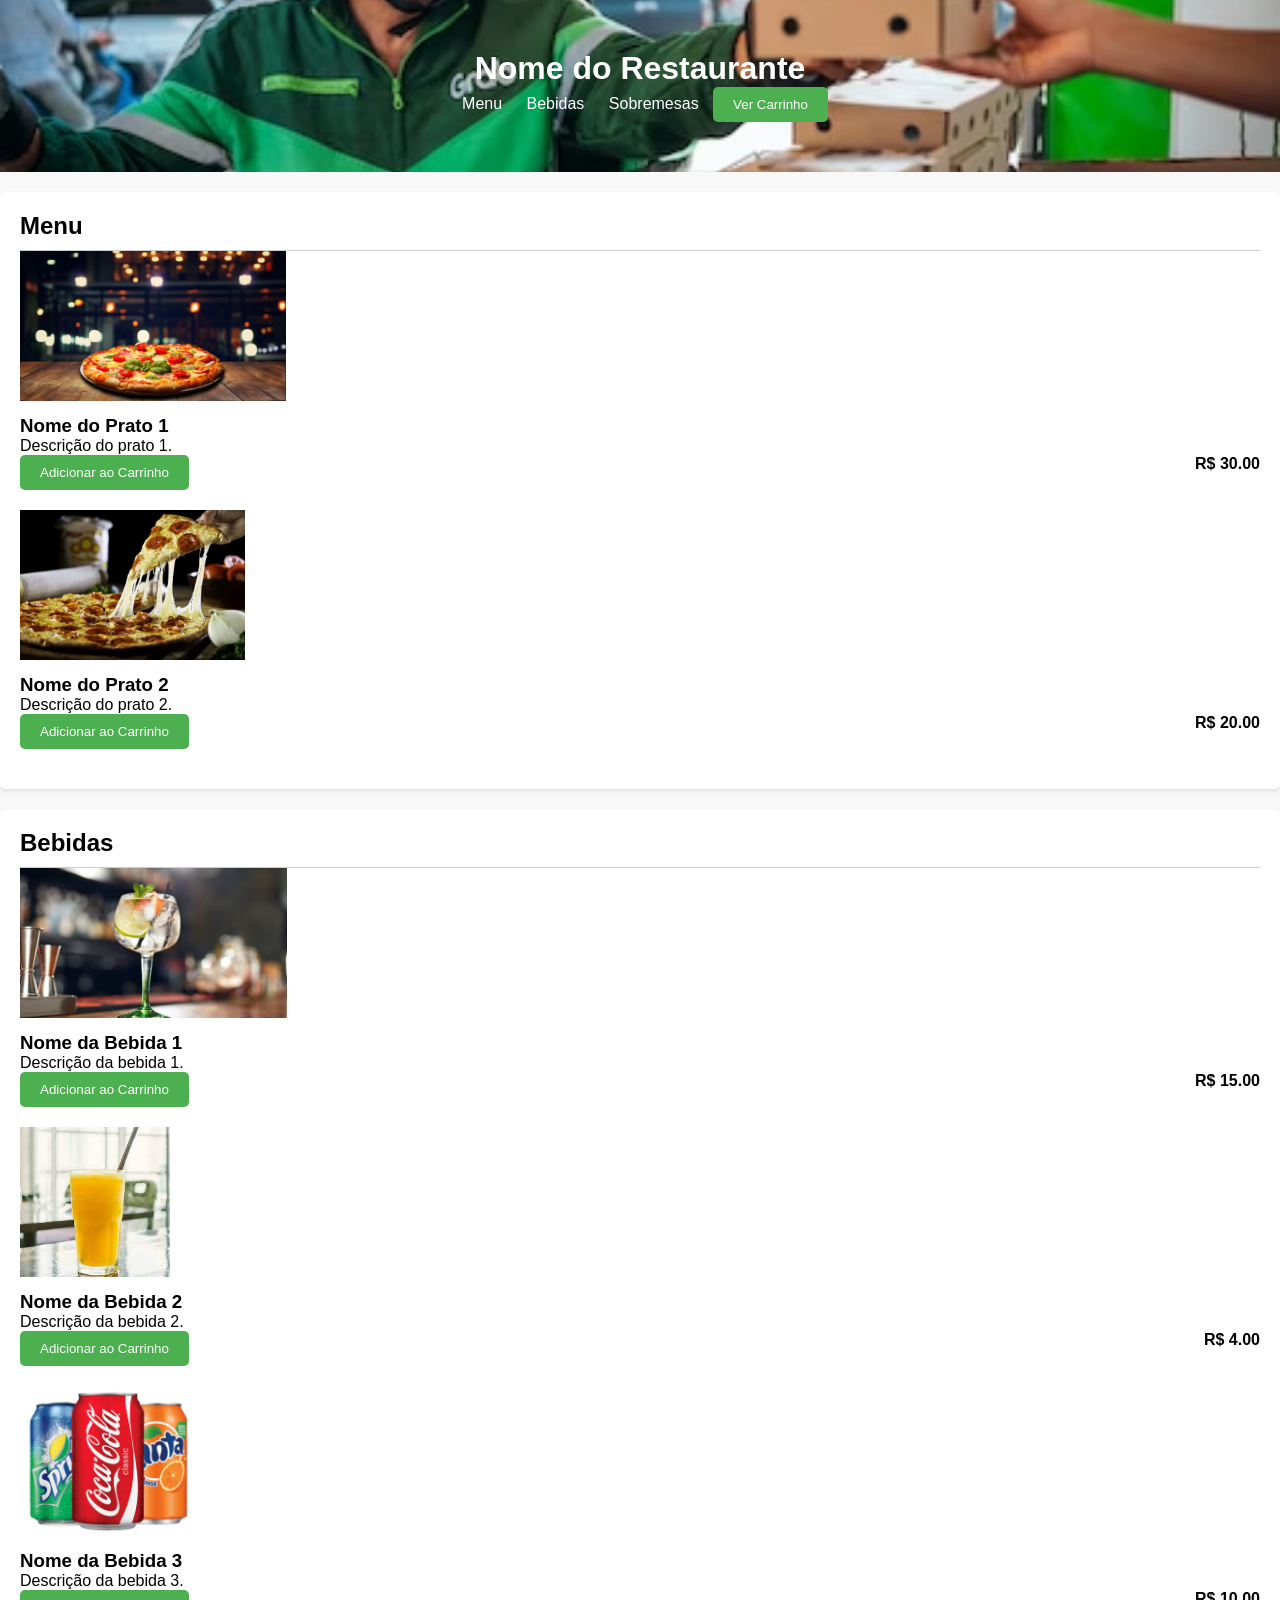
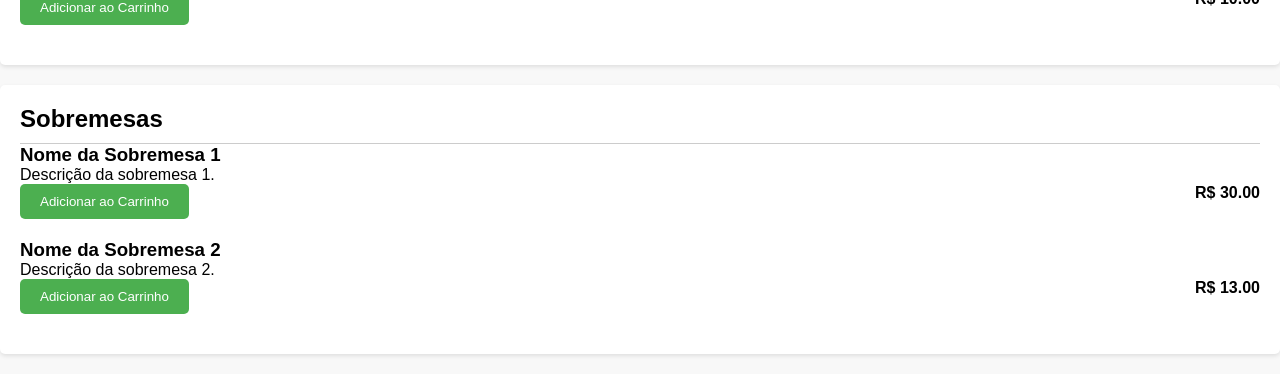
<file: index.html>
<!DOCTYPE html>
<html lang="en">

<head>
    <meta charset="UTF-8">
    <meta name="viewport" content="width=device-width, initial-scale=1.0">
    <title>Guias com Conteúdos Diferentes</title>
    <link rel="stylesheet" href="style.css">
</head>

<body>
    <header>
        <h1>Nome do Restaurante</h1>
        <nav>
            <a href="#menu">Menu</a>
            <a href="#bebidas">Bebidas</a>
            <a href="#sobremesas">Sobremesas</a>
            <button onclick="verCarrinho()">Ver Carrinho</button>
        </nav>
    </header>

    <section id="menu">
        <h2>Menu</h2>
        <div class="item">
            <img src="img/massa-de-pizza-1170x659.webp" alt="Imagem do Prato 1">
            <h3>Nome do Prato 1</h3>
            <p>Descrição do prato 1.</p>
            <span>R$ 30.00</span>
            <button onclick="adicionarAoCarrinho('Nome do Prato 1', 30.00)">Adicionar ao Carrinho</button>
        </div>
        <div class="item">
            <img src="img/Pizza-31.webp" alt="Imagem do Prato 1">
            <h3>Nome do Prato 2</h3>
            <p>Descrição do prato 2.</p>
            <span>R$ 20.00</span>
            <button onclick="adicionarAoCarrinho('Nome do Prato 2', 20.00)">Adicionar ao Carrinho</button>
        </div>
        <!-- Adicione mais itens do menu aqui -->
    </section>

    <section id="bebidas">
        <h2>Bebidas</h2>

        <div class="item">
            <img src="img/receitas-de-drinks-com-gin-1200x675.jpg" alt="Imagem do Prato 1">
            <h3>Nome da Bebida 1</h3>
            <p>Descrição da bebida 1.</p>
            <span>R$ 15.00</span>
            <button onclick="adicionarAoCarrinho('Nome da Bebida 1', 15.00)">Adicionar ao Carrinho</button>
        </div>

        <div class="item">
            <img src="img/suco de laranja.jpg" alt="Imagem do Prato 1">
            <h3>Nome da Bebida 2</h3>
            <p>Descrição da bebida 2.</p>
            <span>R$ 4.00</span>
            <button onclick="adicionarAoCarrinho('Nome da Bebida 2', 4.00)">Adicionar ao Carrinho</button>
        </div>

        <div class="item">
            <img src="img/REFRIGERANTE.png" alt="Imagem do Prato 1">
            <h3>Nome da Bebida 3</h3>
            <p>Descrição da bebida 3.</p>
            <span>R$ 10.00</span>
            <button onclick="adicionarAoCarrinho('Nome da Bebida 3', 10.00)">Adicionar ao Carrinho</button>
        </div>

        <!-- Adicione mais itens de bebidas aqui -->

    </section>

    <section id="sobremesas">
        <h2>Sobremesas</h2>
        <div class="item">
            <h3>Nome da Sobremesa 1</h3>
            <p>Descrição da sobremesa 1.</p>
            <span>R$ 30.00</span>
            <button onclick="adicionarAoCarrinho('Nome da Sobremesa 1', 30.00)">Adicionar ao Carrinho</button>
        </div>
        <div class="item">
            <h3>Nome da Sobremesa 2</h3>
            <p>Descrição da sobremesa 2.</p>
            <span>R$ 13.00</span>
            <button onclick="adicionarAoCarrinho('Nome da Sobremesa 2', 13.00)">Adicionar ao Carrinho</button>
        </div>
        <!-- Adicione mais itens de sobremesas aqui -->
    </section>

    <div id="carrinho" style="display: none;">
        <h2>Carrinho</h2>
        <ul id="lista-carrinho">
            <!-- Itens do carrinho serão exibidos aqui -->
        </ul>
    </div>

    <script src="script.js" defer></script>
    <script src="carrinho.js" defer></script>

</body>

</html>
</file>
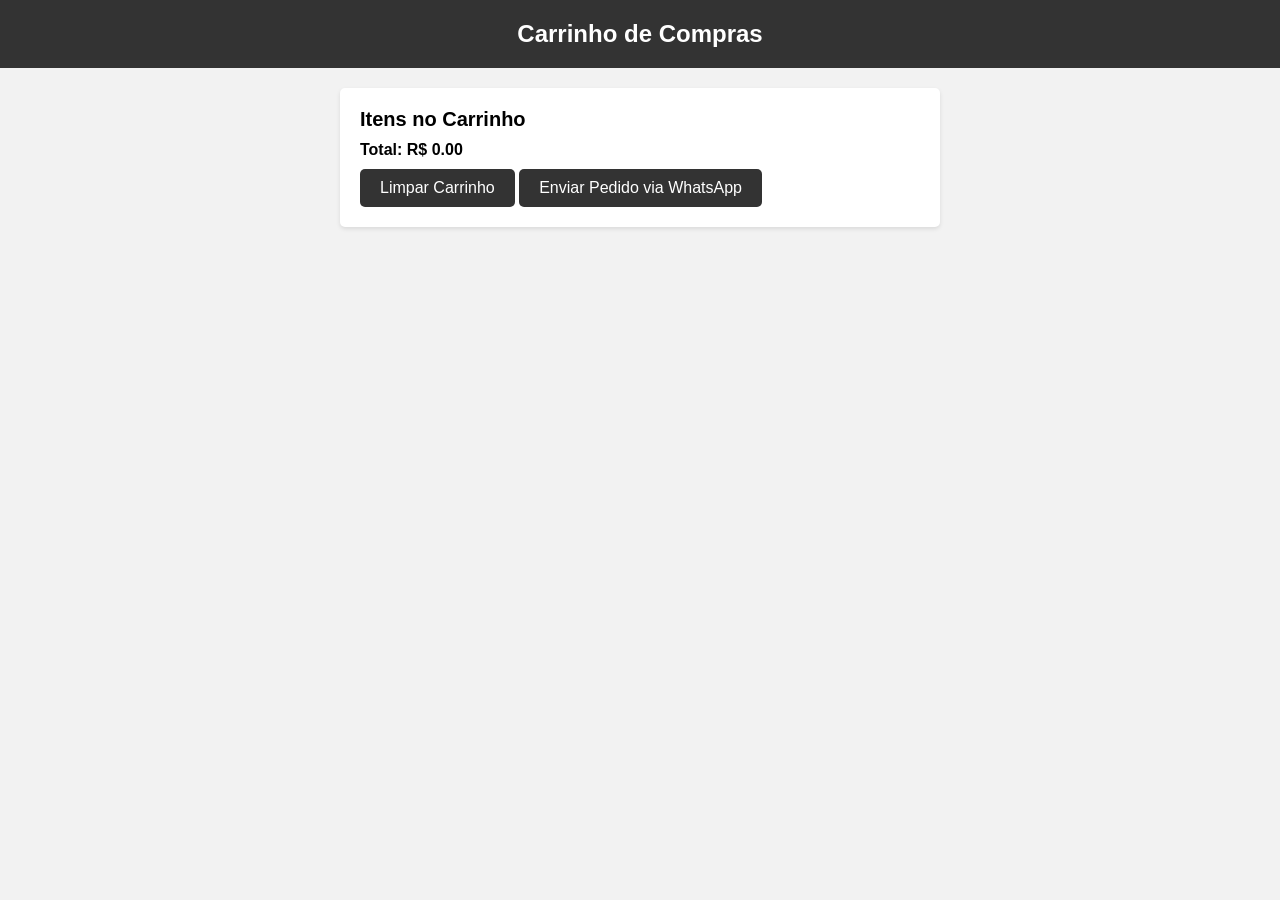
<file: carrinho.html>
<!DOCTYPE html>
<html lang="en">

<head>
    <meta charset="UTF-8">
    <meta name="viewport" content="width=device-width, initial-scale=1.0">
    <title>Carrinho de Compras</title>
    <link rel="stylesheet" href="carrinho.css">
</head>

<body>
    <header>
        <h1>Carrinho de Compras</h1>
    </header>

    <div id="carrinho">
        <h2>Itens no Carrinho</h2>
        <ul id="lista-carrinho">
            <!-- Itens do carrinho serão exibidos aqui -->
        </ul>
        <p id="total-carrinho">Total: R$ 0.00</p>
        <button onclick="limparCarrinho()">Limpar Carrinho</button>
        <button onclick="enviarPedidoParaWhatsApp()">Enviar Pedido via WhatsApp</button>

    </div>
    

    <script src="carrinho.js" defer></script>
</body>

</html>
</file>
<file: style.css>
/* Reset CSS */
* {
  box-sizing: border-box;
  margin: 0;
  padding: 0;
}

/* Estilo para o corpo da página */
body {
  font-family: Arial, sans-serif;
  background-color: #f8f8f8;
}

/* Estilo para o cabeçalho */
header {
  background-image: url('img/photo-1695653422543-7da6d6744364.avif');
  background-size: cover;
  background-position: center;
  color: #fff;
  text-align: center;
  padding: 50px;
}

/* Estilo para a barra de navegação */
nav a {
  color: #fff;
  text-decoration: none;
  margin: 0 10px;
}

/* Estilo para as seções da página */
section {
  background-color: #fff;
  padding: 20px;
  margin: 20px 0;
  border-radius: 5px;
  box-shadow: 0 2px 4px rgba(0, 0, 0, 0.1);
}

/* Estilo para os títulos secundários */
h2 {
  border-bottom: 1px solid #ccc;
  padding-bottom: 10px;
}

/* Estilo para os itens da lista */
.item {
  margin-bottom: 20px;
}

/* Estilo para o título dos itens da lista */
.item h3 {
  margin: 0;
}

/* Estilo para informações adicionais dos itens da lista */
.item span {
  float: right;
  font-weight: bold;
}

/* Estilo para a seção do carrinho de compras */
#carrinho {
  background-color: #fff;
  padding: 20px;
  border-radius: 5px;
  box-shadow: 0 2px 4px rgba(0, 0, 0, 0.1);
}

/* Estilo para o título da seção do carrinho de compras */
#carrinho h2 {
  color: #333;
  text-align: center;
}

/* Estilo para a lista de itens no carrinho de compras */
#carrinho #lista-carrinho {
  list-style-type: none;
  padding: 0;
}

/* Estilo para cada item na lista de itens do carrinho de compras */
#carrinho #lista-carrinho li {
  margin-bottom: 10px;
}

/* Estilo para os botões na página */
button {
  background-color: #4caf50;
  color: #fff;
  padding: 10px 20px;
  border: none;
  border-radius: 5px;
  cursor: pointer;
  transition: background-color 0.3s ease;
}

/* Efeito de hover para os botões */
button:hover {
  background-color: #45a049;
}

/* Estilo para as imagens dos itens */
.item img {
  max-width: 100%;
  height: auto;
  margin-bottom: 10px;
  max-height: 150px;
}
</file>
<file: carrinho.css>
/* Reset CSS */
* {
    box-sizing: border-box;
    margin: 0;
    padding: 0;
  }
  
  /* Estilo para o corpo da página */
  body {
    font-family: Arial, sans-serif;
    background-color: #f2f2f2;
  }
  
  /* Estilo para o cabeçalho */
  header {
    background-color: #333;
    color: #fff;
    text-align: center;
    padding: 20px 0;
  }
  
  /* Estilo para o título do cabeçalho */
  header h1 {
    font-size: 24px;
  }
  
  /* Estilo para a seção do carrinho de compras */
  #carrinho {
    background-color: #fff;
    border-radius: 5px;
    box-shadow: 0 2px 4px rgba(0, 0, 0, 0.1);
    margin: 20px auto;
    padding: 20px;
    max-width: 600px;
  }
  
  /* Estilo para o título da seção do carrinho de compras */
  #carrinho h2 {
    font-size: 20px;
    margin-bottom: 10px;
  }
  
  /* Estilo para a lista de itens no carrinho de compras */
  #carrinho #lista-carrinho {
    list-style-type: none;
    padding: 0;
  }
  
  /* Estilo para cada item na lista de itens do carrinho de compras */
  #carrinho #lista-carrinho li {
    border-bottom: 1px solid #ccc;
    margin-bottom: 10px;
    padding-bottom: 10px;
  }
  
  /* Estilo para o total do carrinho */
  #carrinho #total-carrinho {
    font-weight: bold;
    margin-top: 10px;
  }
  
  /* Estilo para os botões na página */
  button {
    background-color: #333;
    border: none;
    border-radius: 5px;
    color: #fff;
    cursor: pointer;
    font-size: 16px;
    padding: 10px 20px;
    margin-top: 10px;
    transition: background-color 0.3s ease;
  }
  
  /* Efeito de hover para os botões */
  button:hover {
    background-color: #555;
  }
</file>
